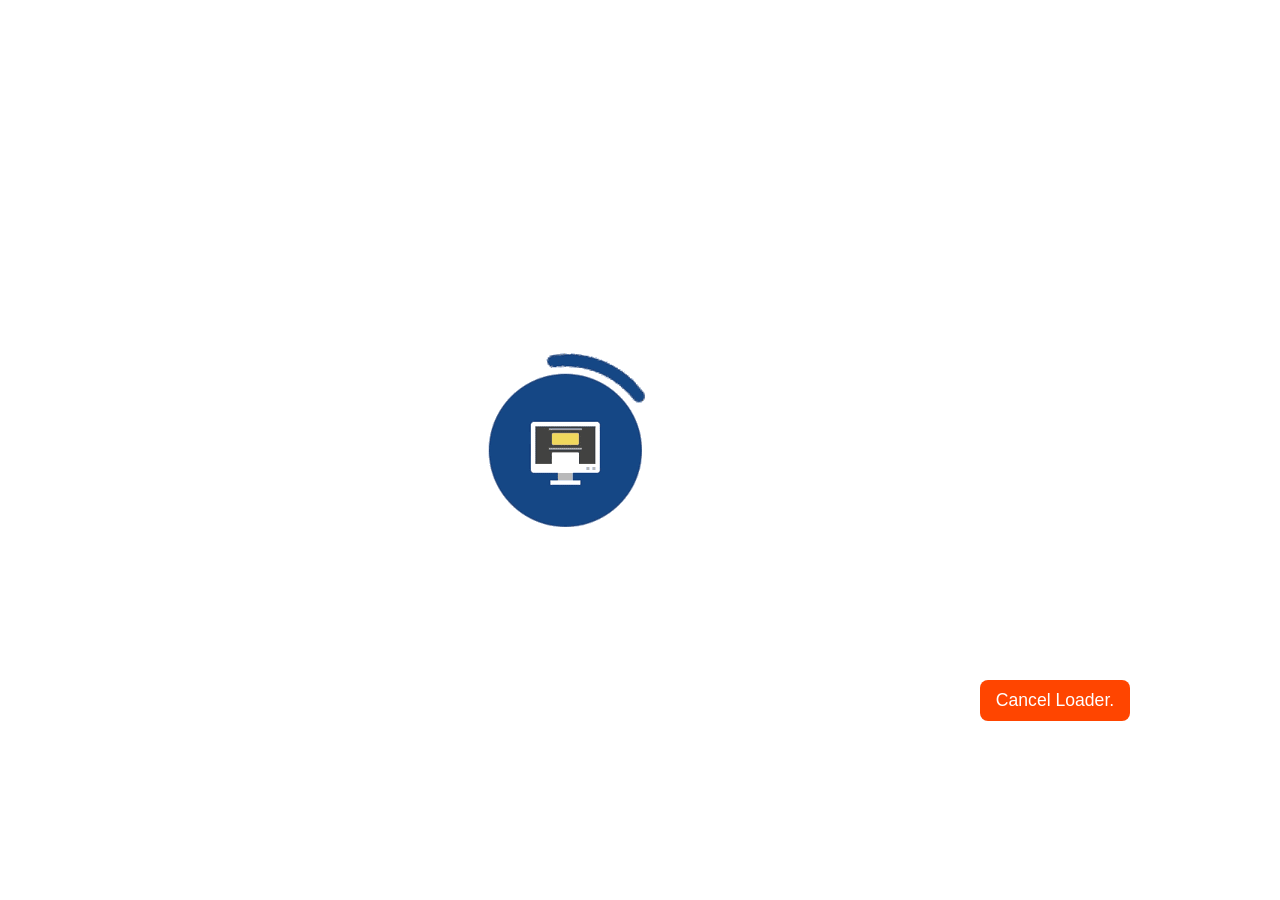
<file: index.html>
<!DOCTYPE html>
<html lang="en">
<head>
    <meta charset="UTF-8">
    <meta name="viewport" content="width=device-width, initial-scale=1.0">
    <title>XYZ School, Address</title>
    <link rel="stylesheet" href="/CSS/style.css">
    <link rel="stylesheet" href="https://cdnjs.cloudflare.com/ajax/libs/font-awesome/4.7.0/css/font-awesome.min.css">
    <link rel="shortcut icon" href="/IMAGES/logo.jpg" type="image/x-icon">
    <style>
        .loader{
            position: fixed;
            top: 0;
            left: 0;
            width: 100%;
            height: 100%;
            background-color: white;
            display: flex;
            justify-content: center;
            align-items: center;
            z-index: 9999;
        }
        img{
            display: block;
            margin: 150px auto;
        }
         button{
            background-color: orangered;
            width: 150px;
            border: none;
            border-radius: 8px;
            padding: 10px;
            font-size: 1.1rem;
            color: white;
            cursor: progress;
            margin: 500px 0px 0px -100%;
            transition: 0.5s;
        }
        button:hover{
            background-color: green;
        }
     /* mobile site */
        @media (min-width: 00px) and (max-width: 768px){
            .loader{
               margin: -50px 0px 0px 00px;
            }
             button{
               margin-left: -450px;
            }
           
        }
    

      /* desktop site */
      @media (min-width: 769px) and (max-width: 1024px){
        .loader{
            margin-left: 50px;
        }
        button{
            margin-top: 1300px;
        }
      }

    </style>
</head>
<body>
    <div class="loader">
       <img src="/IMAGES/loader.gif" alt="">
       <a href="/HTML/main.html"><button>Cancel Loader.</button></a>
    </div>
    <script src="/JS/loader.js"></script>
</body>
</html>
</file>
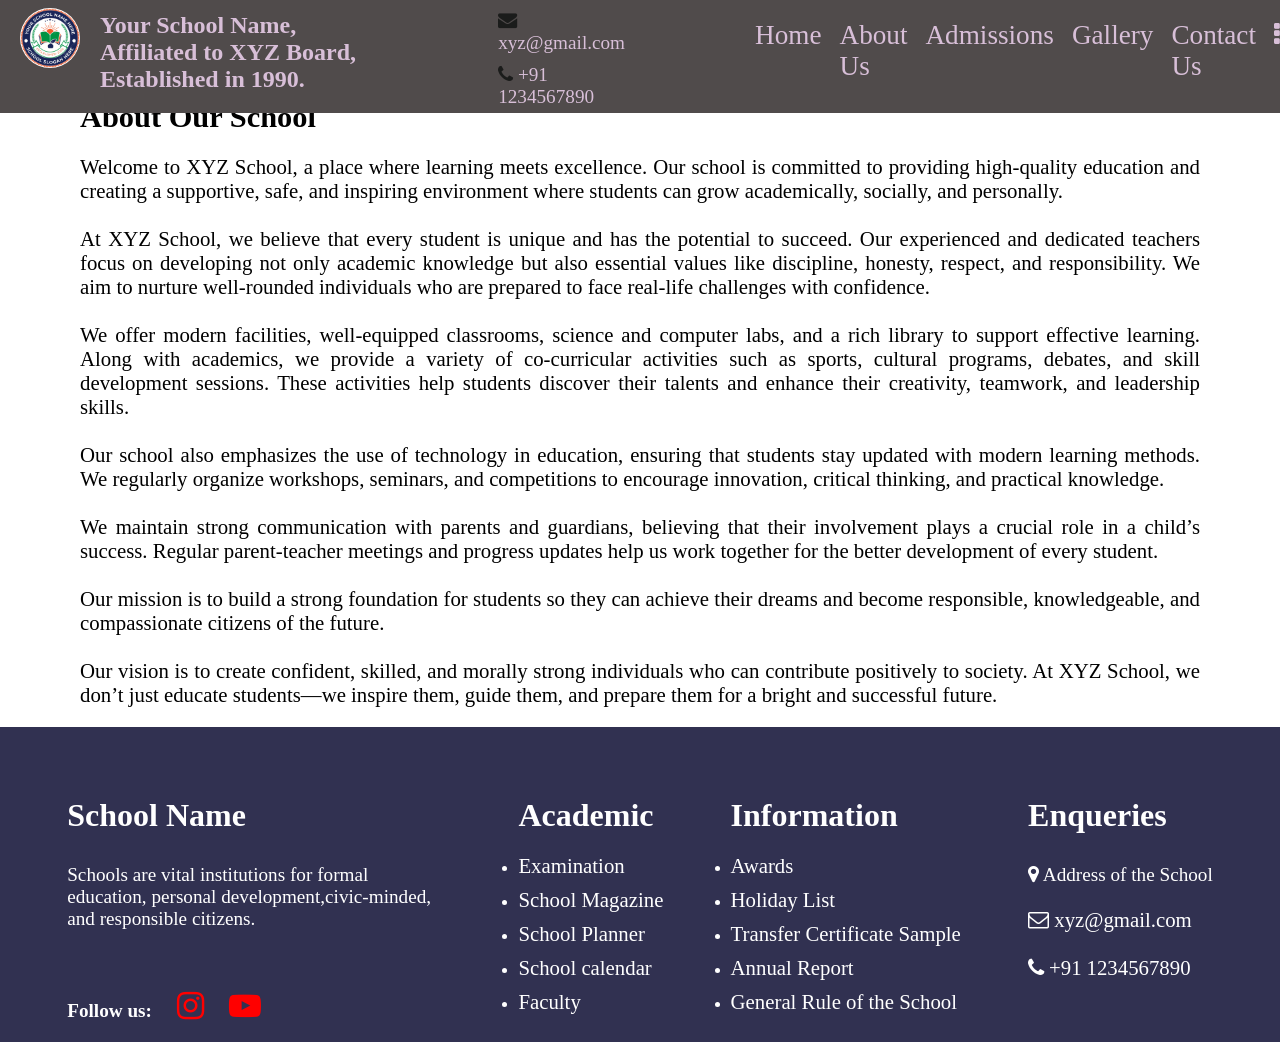
<file: HTML/about.html>
<!DOCTYPE html>
<html lang="en">
<head>
    <meta charset="UTF-8">
    <meta name="viewport" content="width=device-width, initial-scale=1.0">
    <title>XYZ School, Address</title>
    <link rel="stylesheet" href="/CSS/about.css">
    <link rel="stylesheet" href="https://cdnjs.cloudflare.com/ajax/libs/font-awesome/4.7.0/css/font-awesome.min.css">
    <link rel="shortcut icon" href="/IMAGES/logo.jpg" type="image/x-icon">
</head>
<body>
   <div class="nav">
    <img src="/IMAGES/logo.jpg" id="logo">
    <p id="schname">Your School Name, Affiliated to XYZ Board, Established in 1990. </p>
     <span id="contact">
          <a href="mailto:xyz@gmail.com"><i class="fa fa-envelope" aria-hidden="true" id="icon"></i> xyz@gmail.com</a>
          <a href="tel:123456789"><i class="fa fa-phone" aria-hidden="true" id="icon"></i> +91 1234567890</a>
     </span>
     <span id="navlinks">
         <a href="/HTML/main.html">Home</a>
         <a href="/HTML/about.html">About Us</a>
         <a href="/HTML/admissionnotice.html">Admissions</a>
         <a href="/HTML/gallery.html">Gallery</a>
         <a href="#foooter">Contact Us</a>
         <a href="#"><i class="fa fa-ellipsis-v" aria-hidden="true" id="icons" title="more"></i></a> 
     </span>
   </div>
   <div class="about">
    <h2>About Our School</h2>
    <p>
      Welcome to XYZ School, a place where learning meets excellence. Our school is committed to providing high-quality education and creating 
      a supportive, safe, and inspiring environment where students can grow academically, socially, and personally.
      <br> <br>

     At XYZ School, we believe that every student is unique and has the potential to succeed. Our experienced and dedicated teachers focus on 
     developing not only academic knowledge but also essential values like discipline, honesty, respect, and responsibility. We aim to nurture 
     well-rounded individuals who are prepared to face real-life challenges with confidence.
     <br> <br>

     We offer modern facilities, well-equipped classrooms, science and computer labs, and a rich library to support effective learning. Along with 
     academics, we provide a variety of co-curricular activities such as sports, cultural programs, debates, and skill development sessions. These activities
     help students discover their talents and enhance their creativity, teamwork, and leadership skills.
      <br> <br>

     Our school also emphasizes the use of technology in education, ensuring that students stay updated with modern learning methods. We regularly organize workshops,
     seminars, and competitions to encourage innovation, critical thinking, and practical knowledge.
     <br> <br>

     We maintain strong communication with parents and guardians, believing that their involvement plays a crucial role in a child’s success. Regular parent-teacher 
     meetings and progress updates help us work together for the better development of every student.
     <br><br>

     Our mission is to build a strong foundation for students so they can achieve their dreams and become responsible, knowledgeable, and compassionate citizens of the 
     future.
     <br> <br>

     Our vision is to create confident, skilled, and morally strong individuals who can contribute positively to society. At XYZ School, we don’t just educate students—we 
     inspire them, guide them, and prepare them for a bright and successful future.
  </p>
  </div>
   <section id="foooter">
  <footer>
    <div class="foot">
      <div id="school">
        <h2> School Name</h2>
        <p>Schools are vital institutions for formal education, personal development,civic-minded, and responsible citizens. </p>
        <h3>Follow us: <a href="#"><i class="fa fa-instagram" aria-hidden="true" id="follow"></i></a> <a href="#"><i class="fa fa-youtube-play" aria-hidden="true" id="follow"></i></a></h3>
      </div>
      <div id="academic">
        <h2> Academic</h2>
        <ul>
          <li> <a href="">Examination</a> </li>
          <li> <a href="">School Magazine </a> </li>
          <li> <a href="">School Planner </a> </li>
          <li> <a href="">School calendar </a> </li>
          <li> <a href="">Faculty</a></li>
        </ul>
      </div>
      <div id="information">
         <h2>Information</h2>
          <ul>
             <li> <a href="">Awards</a> </li>
             <li> <a href="">Holiday List </a> </li>
             <li> <a href="">Transfer Certificate  Sample </a> </li>
             <li> <a href="">Annual  Report </a> </li>
             <li> <a href="">General Rule of the School</a></li>
        </ul>
      </div>
      <div id="enquery">
        <h2>Enqueries</h2>
        <p>
          <i class="fa fa-map-marker" aria-hidden="true" id="loaction"></i> Address of the School <br><br>
          <a href="emailto:xyz@gmail.com"><i class="fa fa-envelope-o" aria-hidden="true"></i> xyz@gmail.com<br><br></a>
          <a href="telto:1234567890"><i class="fa fa-phone" aria-hidden="true"> +91 1234567890</i></a>
        </p>
      </div>
    </div>
  </footer>
  </section>
  <script> 
    setTimeout(() => {
        document.getElementsByClassName("foot")[0].style.display = "flex";
    });
  </script>
</body>
</html>
</file>
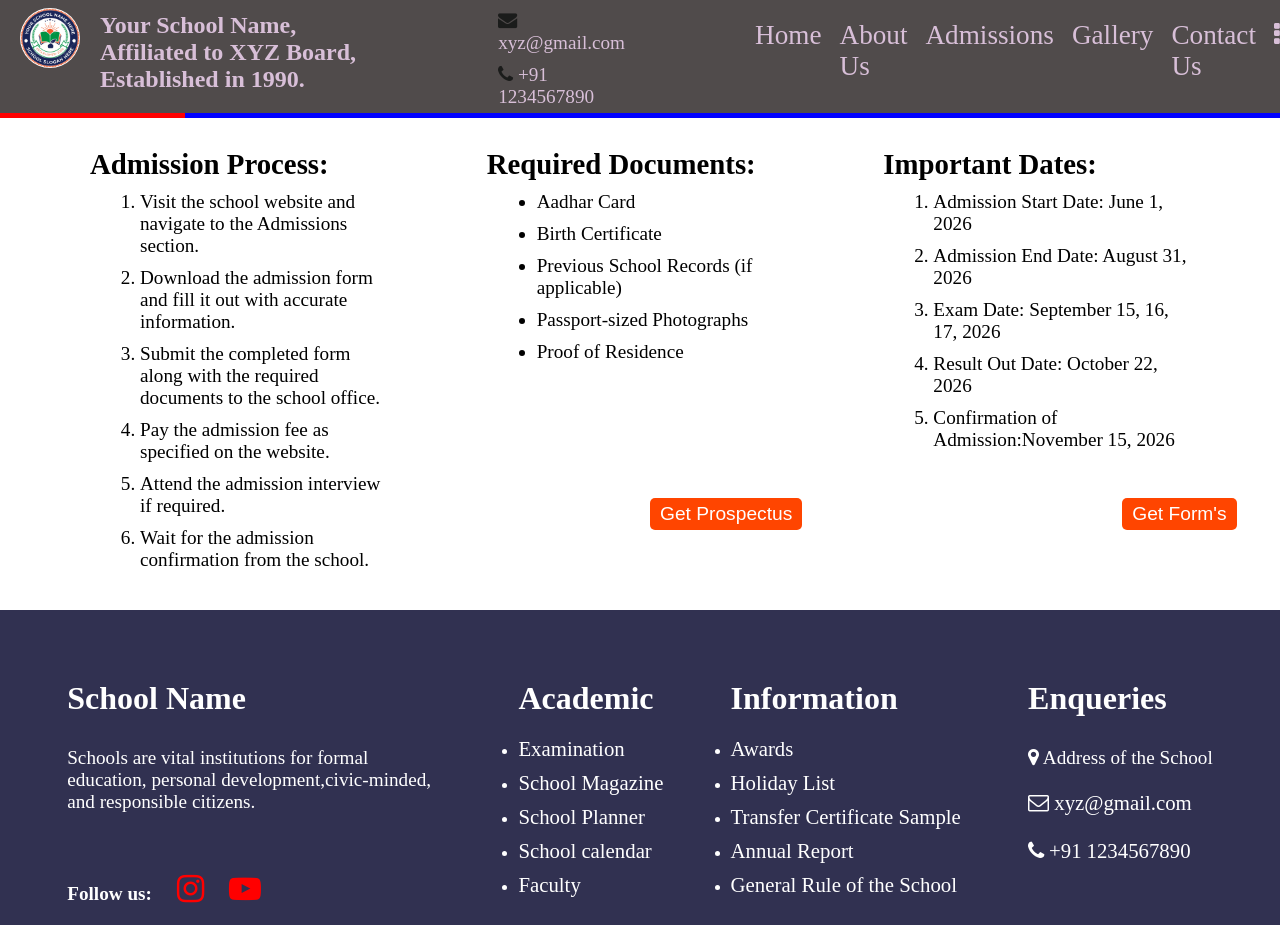
<file: HTML/admissionnotice.html>
<!DOCTYPE html>
<html lang="en">
<head>
    <meta charset="UTF-8">
    <meta name="viewport" content="width=device-width, initial-scale=1.0">
    <title>Form</title>
    <link rel="stylesheet" href="/CSS/addnotice.css">
    <link rel="stylesheet" href="https://cdnjs.cloudflare.com/ajax/libs/font-awesome/4.7.0/css/font-awesome.min.css">
    <link rel="shortcut icon" href="/IMAGES/logo.jpg" type="image/x-icon">
</head>
<body>
   <div class="nav">
    <img src="/IMAGES/logo.jpg" id="logo">
    <p id="schname">Your School Name, Affiliated to XYZ Board, Established in 1990. </p>
      <span id="contact">
          <a href="mailto:xyz@gmail.com"><i class="fa fa-envelope" aria-hidden="true" id="icon"></i> xyz@gmail.com</a>
          <a href="tel:123456789"><i class="fa fa-phone" aria-hidden="true" id="icon"></i> +91 1234567890</a>
      </span>
      <span id="navlinks">
         <a href="/HTML/main.html">Home</a>
         <a href="/HTML/about.html">About Us</a>
         <a href="/HTML/admission.html">Admissions</a>
         <a href="/HTML/gallery.html">Gallery</a>
         <a href="/HTML/main.html">Contact Us</a>
         <a href="#"><i class="fa fa-ellipsis-v" aria-hidden="true" id="icons" title="more"></i></a> 
      </span>
   </div>
   <div id="notice">
        <h2>Admission Notice:</h2>
        <marquee behavior="" direction="" id="marq">Admission for the academic year 2026-2027 is now open. Please find the details and procedures for admission below.</marquee>
    </div>
    <div class="addmission">
        <div id="process">
            <h3>Admission Process:</h3>
            <ol>
                <li>Visit the school website and navigate to the Admissions section.</li>
                <li>Download the admission form and fill it out with accurate information.</li>
                <li>Submit the completed form along with the required documents to the school office.</li>
                <li>Pay the admission fee as specified on the website.</li>
                <li>Attend the admission interview if required.</li>
                <li>Wait for the admission confirmation from the school.</li>
            </ol>
        </div>
        <div id="documents">
            <h3>Required Documents:</h3>
            <ul>
                <li>Aadhar Card</li>
                <li>Birth Certificate</li>
                <li>Previous School Records (if applicable)</li>
                <li>Passport-sized Photographs</li>
                <li>Proof of Residence</li>
            </ul>
        </div>
        <div id="dates">
            <h3>Important Dates:</h3>
            <ol>
                <li>Admission Start Date: June 1, 2026</li>
                <li>Admission End Date: August 31, 2026</li>
                <li>Exam Date: September 15, 16, 17, 2026</li>
                <li>Result Out Date: October 22, 2026  </li>
                <li>Confirmation of Admission:November 15, 2026</li>
            </ol>
        </div>
    </div>
     <div class="butt">
      <div id="form">
        <a href="/IMAGES/School_Prospectus_2025-26_v2.pdf" target="_blank"> <button>Get Prospectus</button></a>
      </div>
      <div id="form">
        <a href="/HTML/form.html" target="_blank"> <button>Get Form's</button></a>
      </div>
    </div>
  <footer>
    <div class="foot">
      <div id="school">
        <h2> School Name</h2>
        <p>Schools are vital institutions for formal education, personal development,civic-minded, and responsible citizens. </p>
        <h3>Follow us: <a href="#"><i class="fa fa-instagram" aria-hidden="true" id="follow"></i></a> <a href="#"><i class="fa fa-youtube-play" aria-hidden="true" id="follow"></i></a></h3>
      </div>
      <div id="academic">
        <h2> Academic</h2>
        <ul>
          <li> <a href="">Examination</a> </li>
          <li> <a href="">School Magazine </a> </li>
          <li> <a href="">School Planner </a> </li>
          <li> <a href="">School calendar </a> </li>
          <li> <a href="">Faculty</a></li>
        </ul>
      </div>
      <div id="information">
         <h2>Information</h2>
          <ul>
             <li> <a href="">Awards</a> </li>
             <li> <a href="">Holiday List </a> </li>
             <li> <a href="">Transfer Certificate  Sample </a> </li>
             <li> <a href="">Annual  Report </a> </li>
             <li> <a href="">General Rule of the School</a></li>
        </ul>
      </div>
      <div id="enquery">
        <h2>Enqueries</h2>
        <p>
          <i class="fa fa-map-marker" aria-hidden="true" id="loaction"></i> Address of the School <br><br>
          <a href="emailto:xyz@gmail.com"><i class="fa fa-envelope-o" aria-hidden="true"></i> xyz@gmail.com<br><br></a>
          <a href="telto:1234567890"><i class="fa fa-phone" aria-hidden="true"> +91 1234567890</i></a>
        </p>
      </div>
    </div>
  </footer>
  <script> 
    setTimeout(() => {
        document.getElementsByClassName("foot")[0].style.display = "flex";
    });
  </script>
</body>
</html>
</file>
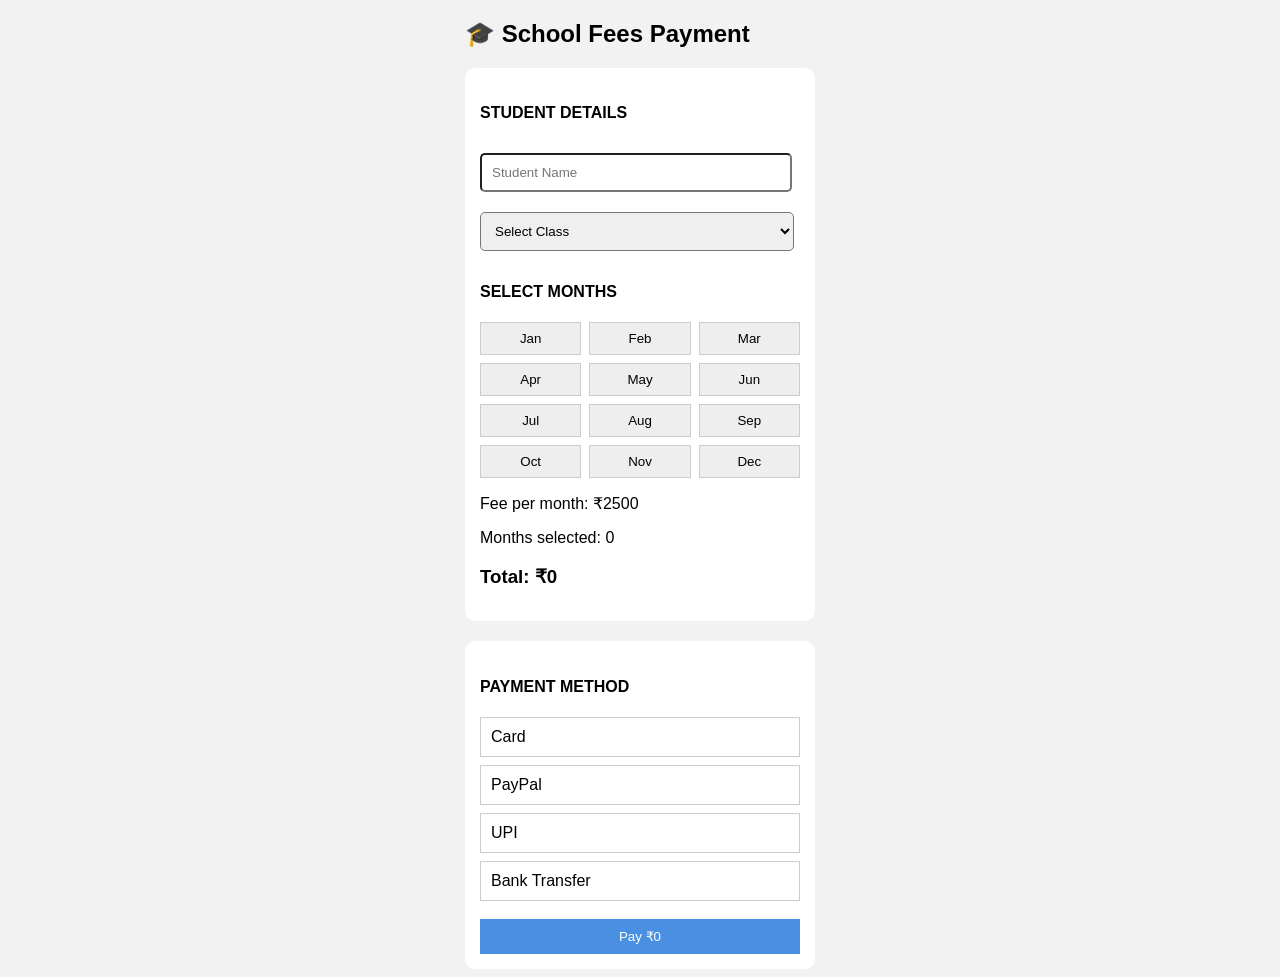
<file: HTML/fee.html>
<!DOCTYPE html>
<html lang="en">
<head>
    <meta charset="UTF-8">
    <meta name="viewport" content="width=device-width, initial-scale=1.0">
    <title>XYZ School, Fees Payment</title>
    <link rel="stylesheet" href="/CSS/fee.css">
    <link rel="stylesheet" href="https://cdnjs.cloudflare.com/ajax/libs/font-awesome/4.7.0/css/font-awesome.min.css">
    <link rel="shortcut icon" href="/IMAGES/logo.jpg" type="image/x-icon">
</head>
<body>

<div class="container">
    <h2>🎓 School Fees Payment</h2>

    <!-- Student Details -->
    <div class="card">
        <h4>STUDENT DETAILS</h4>

        <input type="text" id="name" placeholder="Student Name">

        <select id="class">
            <option value="">Select Class</option>
            <option value="PRE NURSERY">Pre Nursery</option>
            <option value="NURSERY">Nursery</option>
            <option value="KG I">KG I</option>
            <option value="KG II">KG II</option>
            <option value="I">I</option>
            <option value="II">II</option>
            <option value="III">III</option>
            <option value="IV">IV</option>
            <option value="V">V</option>
            <option value="VI">VI</option>
            <option value="VII">VII</option>
            <option value="VIII">VIII</option>
            <option value="IX">IX</option>
            <option value="X">X</option>
            <option value="XI">XI</option>
            <option value="XII">XII</option>
        </select>

        <h4>SELECT MONTHS</h4>
        <div class="months">
            <button onclick="selectMonth(this)">Jan</button>
            <button onclick="selectMonth(this)">Feb</button>
            <button onclick="selectMonth(this)">Mar</button>
            <button onclick="selectMonth(this)">Apr</button>
            <button onclick="selectMonth(this)">May</button>
            <button onclick="selectMonth(this)">Jun</button>
            <button onclick="selectMonth(this)">Jul</button>
            <button onclick="selectMonth(this)">Aug</button>
            <button onclick="selectMonth(this)">Sep</button>
            <button onclick="selectMonth(this)">Oct</button>
            <button onclick="selectMonth(this)">Nov</button>
            <button onclick="selectMonth(this)">Dec</button>
        </div>

        <div class="summary">
            <p>Fee per month: ₹2500</p>
            <p>Months selected: <span id="count">0</span></p>
            <h3>Total: ₹<span id="total">0</span></h3>
        </div>
    </div>

    <!-- Payment Method -->
    <div class="card">
        <h4>PAYMENT METHOD</h4>

        <div class="pay" onclick="selectPay(this)">Card</div>
        <div class="pay" onclick="selectPay(this)">PayPal</div>
        <div class="pay" onclick="selectPay(this)">UPI</div>
        <div class="pay" onclick="selectPay(this)">Bank Transfer</div>

        <button class="paybtn" onclick="payNow()">Pay ₹0</button>
    </div>
</div>

<script src="/JS/fee.js"></script>
</body>
</html>
</file>
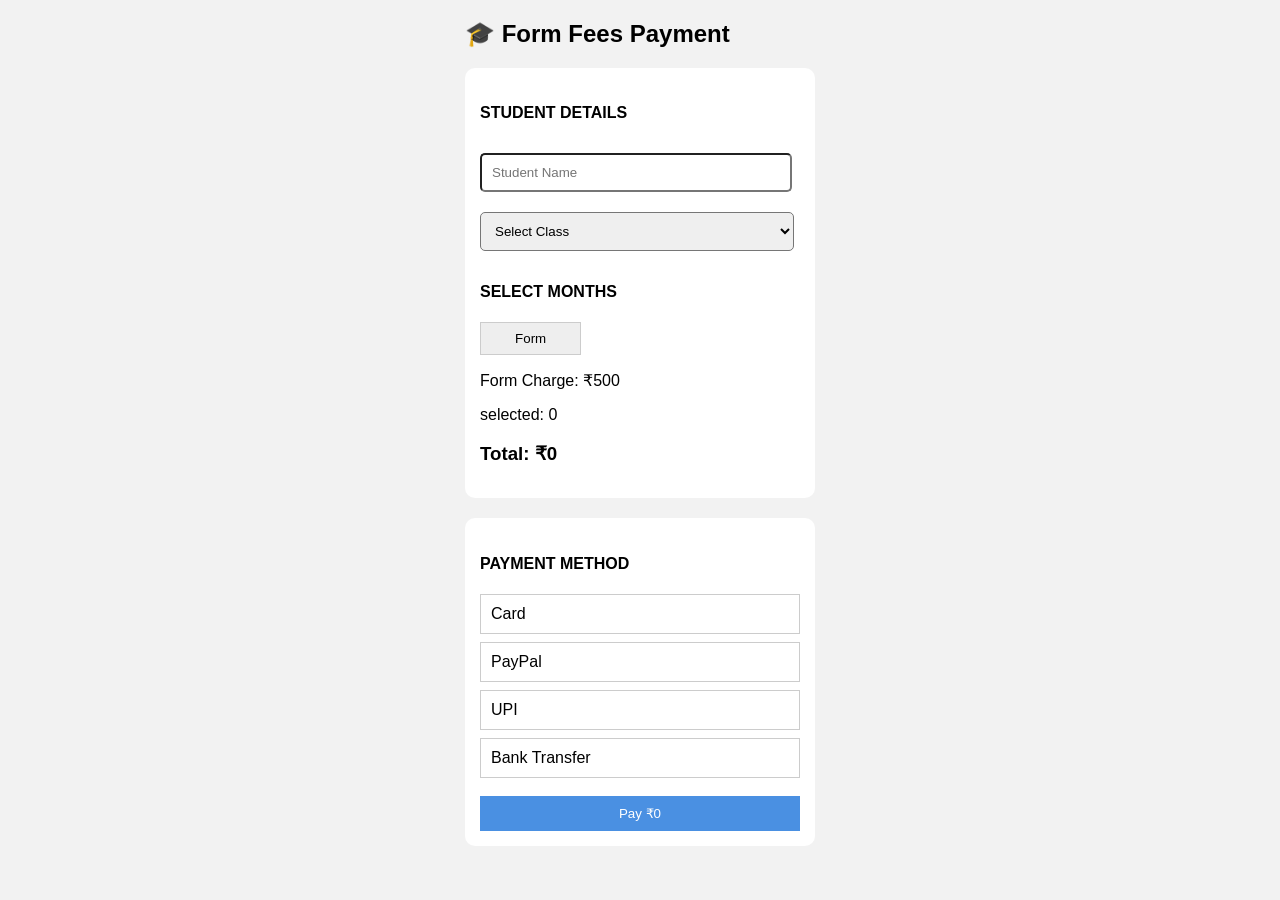
<file: HTML/fee1.html>
<!DOCTYPE html>
<html lang="en">
<head>
    <meta charset="UTF-8">
    <meta name="viewport" content="width=device-width, initial-scale=1.0">
    <title>XYZ School, Fees Payment</title>
    <link rel="stylesheet" href="/CSS/fee.css">
    <link rel="stylesheet" href="https://cdnjs.cloudflare.com/ajax/libs/font-awesome/4.7.0/css/font-awesome.min.css">
    <link rel="shortcut icon" href="/IMAGES/logo.jpg" type="image/x-icon">
</head>
<body>

<div class="container">
    <h2>🎓 Form Fees Payment</h2>

    <!-- Student Details -->
    <div class="card">
        <h4>STUDENT DETAILS</h4>

        <input type="text" id="name" placeholder="Student Name">

        <select id="class">
            <option value="">Select Class</option>
            <option value="PRE NURSERY">Pre Nursery</option>
            <option value="NURSERY">Nursery</option>
            <option value="KG I">KG I</option>
            <option value="KG II">KG II</option>
            <option value="I">I</option>
            <option value="II">II</option>
            <option value="III">III</option>
            <option value="IV">IV</option>
            <option value="V">V</option>
            <option value="VI">VI</option>
            <option value="VII">VII</option>
            <option value="VIII">VIII</option>
            <option value="IX">IX</option>
            <option value="X">X</option>
            <option value="XI">XI</option>
            <option value="XII">XII</option>
        </select>

        <h4>SELECT MONTHS</h4>
        <div class="months">
            <button onclick="selectMonth(this)">Form</button>
        </div>

        <div class="summary">
            <p>Form Charge: ₹500</p>
            <p> selected: <span id="count">0</span></p>
            <h3>Total: ₹<span id="total">0</span></h3>
        </div>
    </div>

    <!-- Payment Method -->
    <div class="card">
        <h4>PAYMENT METHOD</h4>

        <div class="pay" onclick="selectPay(this)">Card</div>
        <div class="pay" onclick="selectPay(this)">PayPal</div>
        <div class="pay" onclick="selectPay(this)">UPI</div>
        <div class="pay" onclick="selectPay(this)">Bank Transfer</div>

        <button class="paybtn" onclick="payNow()">Pay ₹0</button>
    </div>
</div>

<script src="/JS/fees1.js"></script>
</body>
</html>
</file>
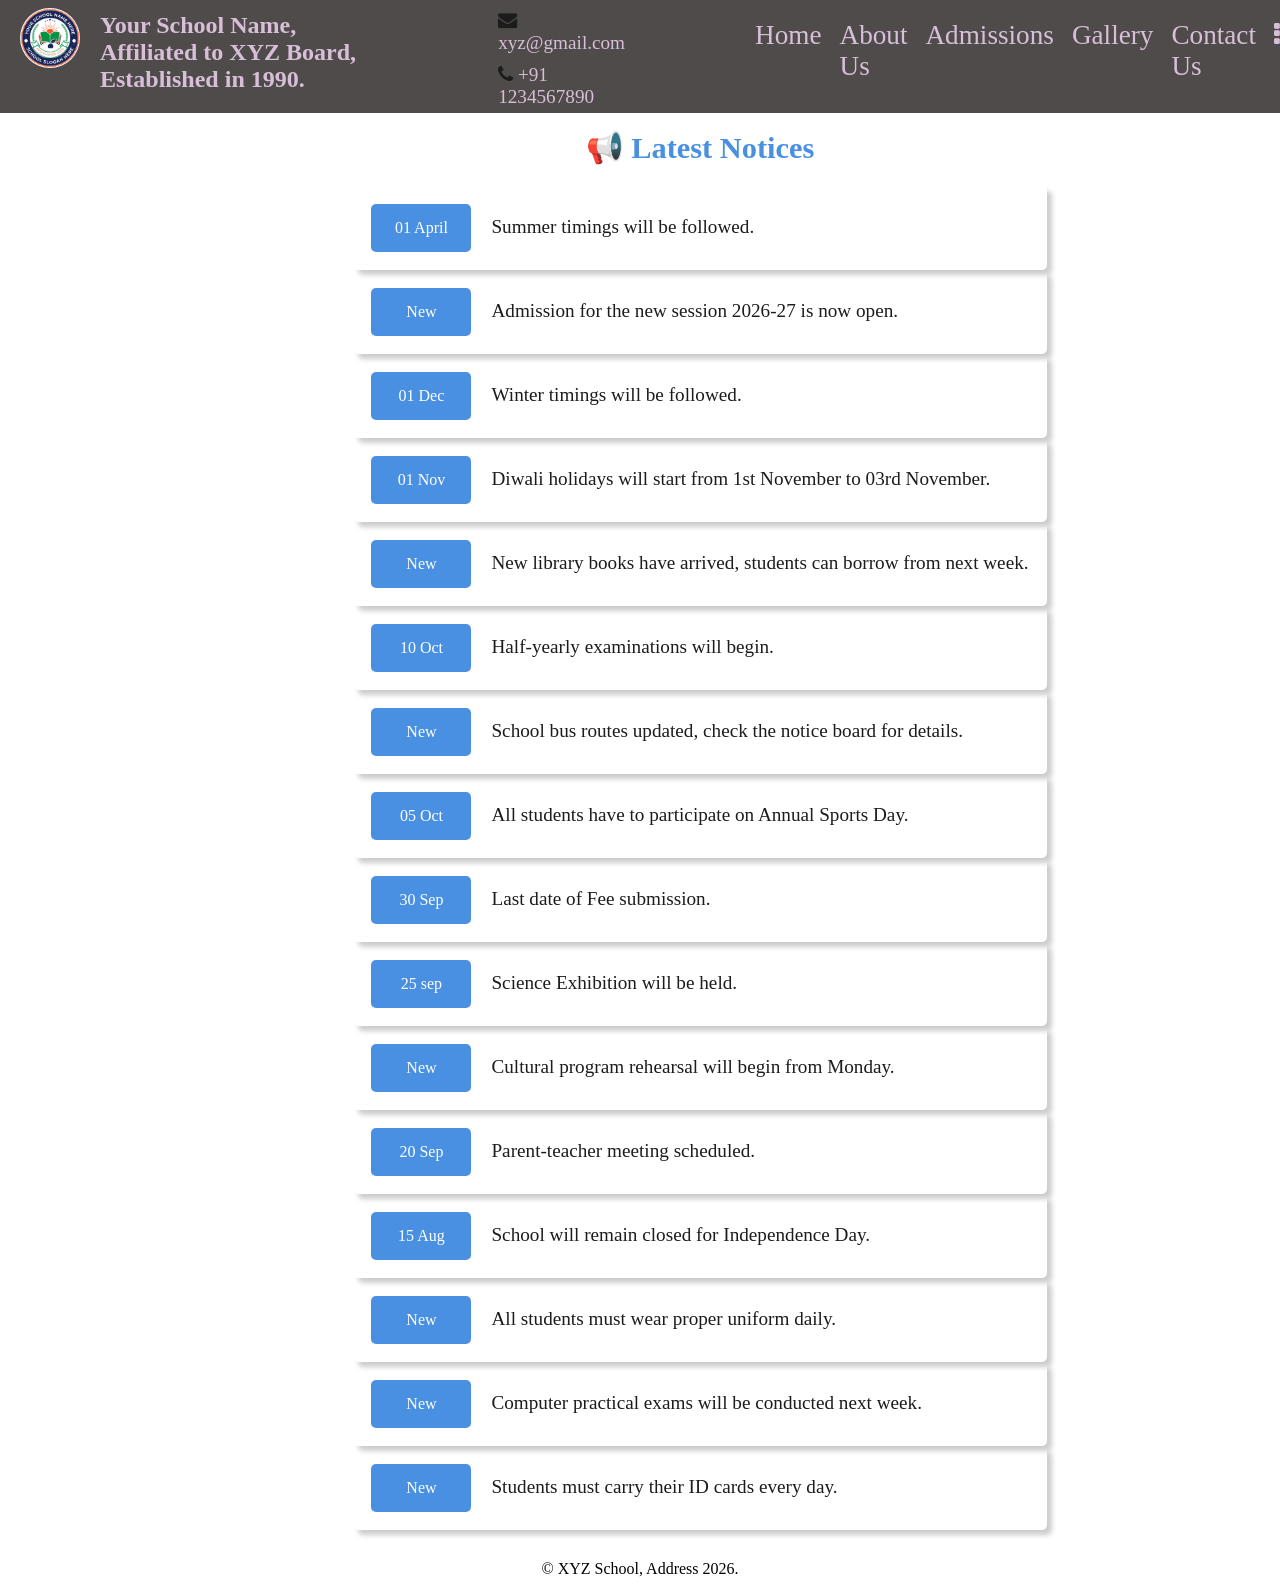
<file: HTML/view.html>
<!DOCTYPE html>
<html lang="en">
<head>
    <meta charset="UTF-8">
    <meta name="viewport" content="width=device-width, initial-scale=1.0">
    <title>XYZ School, Address</title>
    <link rel="stylesheet" href="/CSS/view.css">
    <link rel="stylesheet" href="https://cdnjs.cloudflare.com/ajax/libs/font-awesome/4.7.0/css/font-awesome.min.css">
    <link rel="shortcut icon" href="/IMAGES/logo.jpg" type="image/x-icon">
</head>
<body>
   <div class="nav">
    <img src="/IMAGES/logo.jpg" id="logo">
    <p id="schname">Your School Name, Affiliated to XYZ Board, Established in 1990. </p>
     <span id="contact">
          <a href="mailto:xyz@gmail.com"><i class="fa fa-envelope" aria-hidden="true" id="icon"></i> xyz@gmail.com</a>
          <a href="tel:123456789"><i class="fa fa-phone" aria-hidden="true" id="icon"></i> +91 1234567890</a>
     </span>
     <span id="navlinks">
         <a href="/HTML/main.html">Home</a>
         <a href="/HTML/about.html">About Us</a>
         <a href="/HTML/admissionnotice.html">Admissions</a>
         <a href="/HTML/gallery.html">Gallery</a>
         <a href="#foooter">Contact Us</a>
         <a href="#"><i class="fa fa-ellipsis-v" aria-hidden="true" id="icons" title="more"></i></a> 
     </span>
   </div>
   <div class="view">
    <h2>📢 Latest Notices</h2>
    <div id="notice">
        <div id="list">
            <span>01 April</span>
            <p>Summer timings will be followed.</p>
        </div>
        <div id="list">
            <span>New</span>
            <p>Admission for the new session 2026-27 is now open.</p>
        </div>
        <div id="list">
            <span>01 Dec</span>
            <p>Winter timings will be followed.</p>
        </div>
        <div id="list">
            <span>01 Nov</span>
            <p>Diwali holidays will start from 1st November to 03rd November.</p>
        </div>
        <div id="list">
            <span>New</span>
            <p>New library books have arrived, students can borrow from next week.</p>
        </div>
        <div id="list">
            <span>10 Oct</span>
            <p>Half-yearly examinations will begin.</p>
        </div>
         <div id="list">
            <span>New</span>
            <p>School bus routes updated, check the notice board for details.</p>
        </div>
        <div id="list">
            <span>05 Oct</span>
            <p>All students have to participate on Annual Sports Day.</p>
        </div>
        
        <div id="list">
            <span>30 Sep</span>
            <p> Last date of  Fee submission.</p>
        </div>
         <div id="list">
            <span>25 sep</span>
            <p>Science Exhibition will be held.</p>
        </div>
         <div id="list">
            <span>New</span>
            <p>Cultural program rehearsal will begin from Monday.</p>
        </div>
        <div id="list">
            <span>20 Sep</span>
            <p>Parent-teacher meeting scheduled.</p>
        </div>
        <div id="list">
            <span>15 Aug</span>
            <p>School will remain closed  for Independence Day.</p>
        </div>
       
        <div id="list">
            <span>New</span>
            <p>All students must wear proper uniform daily.</p>
        </div>
        <div id="list">
            <span>New</span>
            <p>Computer practical exams will be conducted next week.</p>
        </div>
       
         <div id="list">
            <span>New</span>
            <p>Students must carry their ID cards every day.</p>
        </div>
    </div>
    </div>
    <footer>
        <p>&copy XYZ School, Address 2026.</p>
    </footer>
</body>
</html>
</file>
<file: CSS/style.css>
*{
    margin: 0;
    padding: 0;
}
.nav{
    background-color: rgb(80, 75, 75);
    height: auto;
    width: 100%;
    display: flex;
    position: fixed;
    top: 0;
    z-index: 1000;
}
#logo{
    width: 4%;
    height:4%;
    border-radius: 50%;
    margin-left: 2%;
    margin-top: 1%;
}
#schname{
    font-size: 1.5rem;
    font-weight: bolder;
    margin: 1.2% 0% 0% 2%;
    width: 25%;
    color: thistle;
}
#contact{
    margin: 5px 0px 0px 100px;
    display:grid;
    font-size: 1.2rem;
    width: 15%;
}
#contact a{
    color:thistle;
    text-decoration: none;
    margin: 5px 0px;
}
#icon{
    color: rgb(27, 28, 27);
}
#navlinks{
    display: flex;
    margin: 20px 0px 0px 0px;
    gap: 18px;
    font-size: 1.7rem;
}
#navlinks a{
    color: thistle;
    text-decoration: none;
}
#navlinks a:hover, #icons:hover{
    color:rgb(8, 186, 88);
    text-decoration: underline;
}
.bigimage img{
    margin-left: 2px;
    width: 99%;
    height: 500px;
    border: 5px dashed black;
}
.new{
    display: flex;
    top: 2px;
    left: 1px;
    position: relative;
    z-index: -1;
}
#flash{
    text-align: right;
    font-size: 1.8rem;
    font-weight: bolder;
    width: 200px;
    background-color: red;
}
#marquee{
    background-color:blue;
    font-weight: bolder;
    font-size: 1.8rem; 
    color: white;
}
#gif{
    width: 30px;
}
.box{
    height: 58vh;
    width: 100%;
    display: none;
}
.box1{
    display: grid;
    grid-template-columns: repeat(5, 1fr); 
    gap: 20px;
    margin: 9px 0px 0px 220px;
    
}
#boxs1{
    width: 220px;
    height: 130px;
    background-color: rgb(63, 13, 13);
    font-size: 1.5rem;
    font-weight: bolder;
    display: flex;
    text-align: center;
    align-items: center;
    border-radius: 30px;
    margin-top: 40px;
}
#boxs2{
    width: 220px;
    height: 130px;
    background-color: rgb(201, 14, 14);
    font-size: 1.5rem;
    font-weight: bolder;
    display: flex;
    text-align: center;
    align-items: center;
    border-radius: 30px;
    margin-top: 40px;
}
#boxs3{
    width: 220px;
    height: 130px;
    background-color: rgb(179, 9, 88);
    font-size: 1.5rem;
    font-weight: bolder;
    display: flex;
    text-align: center;
    align-items: center;
    border-radius: 30px;
    margin-top: 40px;
}
#boxs4{
    width: 220px;
    height: 130px;
    background-color: orange;
    font-size: 1.5rem;
    font-weight: bolder;
    display: flex;
    text-align: center;
    align-items: center;
    border-radius: 30px;
    margin-top: 40px;
}
#boxs1:hover, #boxs2:hover, #boxs3:hover, #boxs4:hover{
    height: 139px;
    border: 1px solid rgb(60, 58, 58);
}
.box2{
    display: grid;
    grid-template-columns: repeat(5, 1fr);
    gap: 30px;
    margin: 40px 0px 0px 220px;
}
#boxs5{
    width: 220px;
    height: 130px;
    background-color:rgb(5, 72, 72);
    font-size: 1.5rem;
    font-weight: bolder;
    display: flex;
    text-align: center;
    align-items: center;
    border-radius: 30px;
}
#boxs6{
    width: 220px;
    height: 130px;
    background-color:blueviolet;
    font-size: 1.5rem;
    font-weight: bolder;
    display: flex;
    text-align: center;
    align-items: center;
    border-radius: 30px;
}
#boxs7{
    width: 220px;
    height: 130px;
    background-color: rgb(12, 89, 203);
    font-size: 1.5rem;
    font-weight: bolder;
    display: flex;
    text-align: center;
    align-items: center;
    border-radius: 30px;
}
#boxs8{
    width: 220px;
    height: 130px;
    background-color: green;
    font-size: 1.5rem;
    font-weight: bolder;
    display: flex;
    text-align: center;
    align-items: center;
    border-radius: 30px;
}
#boxs5:hover, #boxs6:hover, #boxs7:hover, #boxs8:hover{
    height: 139px;
    border: 1px solid rgb(60, 58, 58); 
}
.box1 a, .box2 a{
    text-decoration: none;
    color: white;
}
.aboutnotice{
    background-color: rgb(247, 244, 244);
    display: none;
}
#about{
    width: 55%;
    font-weight: bold;
    font-size: 1.5rem;
    margin-left: 90px;
}
#about h1{
    color: rgb(2, 36, 87);  
}
#about p{
    margin-top: 20px;
}
#read{
    background-color: orangered;
    border-radius: 20px;
    width: 20%;
    padding: 7px;
    margin-top: 100px;
    border:none;
    transition: 0.5s;
}
#read a{
    text-decoration: none;
    color: white;
    font-size: 1rem;
}
#notice{ 
    width: 25%;
    height: auto;
    margin-left: 100px;
    background-color:blue ;
    border-radius: 20px;
}
#notice h1{
    color: rgb(227, 229, 232);
    font-size: 2.9rem;
    height:auto ;
    margin: 19px 0px 0px 30px;
}
#notice #list{
    width: 80%;
    height: 120px;
    margin-left: 50px;
    font-size: 1.2rem;
    color: white;
    overflow: hidden;;
}
#notice #list ul{
    margin-top: 15px;
    list-style: none;
    animation: up 7s infinite linear;
}
@keyframes up {
    from{
        transform: translateY(100%)
    }
    to{
        transform: translateY(-100%);
    }
}
#more{
    background-color: orangered;
    border-radius: 20px;
    width: 40%;
    padding: 7px;
    margin:28% 0 0 10%;
    border: none;
    transition: 0.5s;
}
#more a{
    text-decoration: none;
    color: white;
    font-size: 1rem;
    
}
#read:hover, #more:hover{
    background-color:green;
    cursor: pointer;
}
.people{
     display: none;
     justify-content: center;
     gap: 90px;
     margin-top: 100px;
}
#chairman, #director, #principal{
    border: 2px solid rgb(252, 248, 248);
    box-shadow: 0 0 10px rgba(0, 0, 0, 0.5);
    width: 23.2%;
    border-radius: 15px;
}
#chairman img, #director img, #principal img{
    width: 99%;
    height: 220px;
}
#chairman h2, #director h2, #principal h2{
    text-align: center;
    margin-top: 10px;
}
#chairman p, #director p, #principal p{
    margin: 20px;
    font-size: 1.2rem;
    text-align: justify;
    color: rgb(51, 50, 49);
}
#chairman a, #director a, #principal a{
    text-decoration: none;
    font-size: 1.2rem;
    color:orangered;
    font-weight: bolder;
    margin: 20px 0px 0px 130px;
}
#chairman:hover, #director:hover, #principal:hover{
    transform: scale(1.1);
}
#chairman a:hover, #director a:hover, #principal a:hover{
    color: blue;
}
.infrastructure{
    margin-top: 50px;
    background-color: blue;
    height: 75vh;
    display: none;
}
 #ourschool h2{
      font-size:2.8rem;
      color: white;
      margin-left: 100px; 
 }
 #ourschool p{
     font-size:1.3rem;
      color: white;
      margin-left: 100px;
      margin-top: 20px; 
      width: 50%;
 }
 .facility{
    display: flex;
    justify-content: space-evenly;
 }
 #labs, #library, #sports, #music{
    background-color: white;
    width: 300px;
    height: auto;
    margin-top: 50px;
    border-radius: 5px;
 }
 #labs img, #library img, #sports img, #music img{
     width: 180px;
     height: 180px;
     margin: 20px 0px 0px 50px;
     border-radius: 50%;
 }
 #labs h2, #library h2, #sports h2, #music h2{
     font-weight: bold;
     color: blue;
     margin: 20px 0px 0px 35px;
 }
 #labs p, #library p, #sports p, #music p{
     font-size: 1.3rem;
     margin: 20px 0px 40px 20px;
     width: 260px;
 }
 #labs a, #library a, #sports a, #music a{
    text-decoration: none;
    color: blue;
    font-size: 1rem;
    font-weight: bold;
    margin-left: 30px;
 }
 #labs:hover,#library:hover, #sports:hover, #music:hover{
    background-color:rgb(187, 184, 184);
    color: rgb(32, 30, 30);
 }
 #labs a:hover,#library a:hover, #sports a:hover, #music a:hover{
    color: white;
 }
 
 .foot{
    display:none;
    margin-top: 320px;
    background-color:  rgb(49, 49, 81); 
    justify-content: space-evenly;
 }
 #school{
    width: 30%;
 }
 #school h2, #academic h2, #information h2, #enquery h2 {
    font-size: 2rem;
    color: white;
    margin-top: 70px;
 }
 #school p, #enquery p{
    color: white;
    margin-top:30px;
    font-size: 1.2rem;
 }
 #school h3{
    color: white;
    margin-top: 60px;
    font-size: 1.2rem;
 }
 #follow{
    font-size: 2rem;
    color:red;
    margin-left: 20px;
    margin-bottom: 20px;
 }
 #academic ul, #information ul{
    margin-top: 20px;
    color: white;
 }
 #academic li, #information li{
    margin-top: 10px;
 }
 #academic a, #information a, #enquery a{
    color: white;
    font-size: 1.3rem;
    text-decoration: none;
 }
 #academic a:hover, #information a:hover, #enquery a:hover{
    color: orangered;
 }























 /* Mobile site */
@media (min-width: 00px) and (max-width: 768px){
    .nav{
        flex-wrap: wrap;
    }
    #logo{
        width: 8%;
        height: 8%;
        margin: 10px 0px 0px 50px;
    }
     #schname{
        width: 400px;
        text-align: center;
    }
    .nav #contact{
        display: flex;
        gap:50px;
        font-size: .9rem;
        margin-left: 100px;
        width: 100%;
    }
    .nav #navlinks{
        margin: 10px 0px 10px 50px;
        font-size: 1.2rem;
    }
    .bigimage{
        width: 160%;
        padding-top: 50px;
    }
    .new{
        width: 160%;
    }
    .new #flash{
        font-size: 1rem;
        width: auto;
        padding: 2px 20px 0px 0px;
    }
    #marquee{
        font-size: 1rem;
        color:white
    }
    .box1, .box2{
        grid-template-columns: repeat(2, 1fr);
        margin-left: 100px;
    }
    .aboutnotice{
        flex-direction: column;
        margin: 380px 0px 0px 0px;
        background-color: rgb(205, 203, 201);
        width: 160%;
    }
    .aboutnotice #about {
        margin-left: 145px;
    }
    .aboutnotice #about h1{
        padding-top: 20px;
        font-size: 1.8rem;
    }
    .aboutnotice #about p{
        font-size: 1.1rem;
        text-align: justify;
        font-weight: normal;
    }
    .aboutnotice #about #read{
        width: 150px;
        border: none;
        margin: 20px 0px 0px 90px;
    }
    .aboutnotice #about #read a{
        font-size: .9rem;
    }
    .aboutnotice #notice{
        width: 400px;
        margin: 20px 0px 20px 100px;
    }
    .aboutnotice #notice #more{
        border: none;
        margin-left: 150px;
    }
     .aboutnotice #notice #more a{
        font-size: .9rem;
     }
    .people{
        flex-direction: column;
        margin-left: 120px;
    }
    #chairman, #director, #principal{
        width: 400px;
        margin-bottom: 20px;
    }
    .infrastructure{
        margin:80px 0px 0px 120px;
        width: 350px;
        border-radius: 8px;
        background-color: white;
    }
    .infrastructure #ourschool h2{
        font-size: 1.3rem;
        margin-left: 70px;
        color: black;
    }
    .infrastructure #ourschool p{
        text-align: justify;
        font-size: 1.2rem;
        color: black;
        width: 400px;
        margin-left: 0px;
    }
    .infrastructure .facility{
        flex-direction: column;
        margin-left: 30px;
    }
    .infrastructure .facility #labs, .infrastructure .facility #library, .infrastructure .facility #sports, .infrastructure .facility #music{
        border: 1px solid rgb(109, 107, 105);
        border-radius: 8px;
    }
    .infrastructure #labs p, .infrastructure #library p, .infrastructure #sports p, .infrastructure #music p{
        text-align: justify;
    }
    
    .foot{
        width:600px;
        flex-direction: column;
        margin-top: 2200px;
    }
    #school{
        margin: 20px 50px 0px 150px;
        width: 400px;
        font-size: .8rem;
    }
    #school h3{
        margin-top: 0px;
    }
    #academic{
        margin: 20px 50px 0px 200px;
        width: 400px;
        text-align: justify;
    }
    #information{
         margin: 20px 50px 0px 200px;
        width: 400px;
        text-align: justify;
    }
    #enquery{
         margin: 20px 50px 50px 200px;
        width: 400px;
        text-align: justify;
}
}



















/* desktop site */

@media (min-width: 769px) and (max-width: 1024px){
    .nav{
        display: flex;
    }
    #logo{
        width: 4%;
        height: 4%;
        margin: 10px 0px 0px 50px;
    }
     #schname{
        width: 450px;
        text-align: center;
    }
    .nav #contact{
        display: grid;
        gap:10px;
        font-size: .9rem;
        margin-left: 50px;
        width: auto;
    }
    .nav #navlinks{
        margin: 25px 0px 10px 100px;
        font-size: 1.3rem;
    }
    .bigimage{
        width: 160%;
        padding-top: 50px;
    }
    .new{
        width: 160%;
    }
    .new #flash{
        font-size: 1rem;
        width: 100px;
        padding: 2px 20px 0px 0px;
    }
    #marquee{
        font-size: 1rem;
        color:white
    }
    .box1, .box2{
        grid-template-columns: repeat(4, 1fr);
        margin-left: 325px;
    }
    .aboutnotice{
        flex-direction:row;
        margin: -750px 0px 0px 0px;
        background-color: rgb(205, 203, 201);
        width: 160%;
    }
    .aboutnotice #about {
        margin-left: 145px;
    }
    .aboutnotice #about h1{
        padding-top: 20px;
        font-size: 1.8rem;
    }
    .aboutnotice #about p{
        font-size: 1.1rem;
        text-align: justify;
        font-weight: normal;
    }
    .aboutnotice #about #read{
        width: 150px;
        border: none;
        margin: 20px 0px 0px 90px;
    }
    .aboutnotice #about #read a{
        font-size: .9rem;
    }
    .aboutnotice #notice{
        width: 400px;
        margin: 20px 0px 20px 100px;
    }
    .aboutnotice #notice #more{
        border: none;
        margin-left: 150px;
    }
     .aboutnotice #notice #more a{
        font-size: .9rem;
     }
    .people{
        flex-direction:row;
        margin-left: 220px;
        width: 1100px;
    }
    #chairman, #director, #principal{
        width: 1250px;
        margin-bottom: 20px;
    }
    .infrastructure{
        margin:80px 0px 0px 150px;
        width: 350px;
        border-radius: 8px;
        background-color: white;
    }
    .infrastructure #ourschool {
         margin:80px 0px 0px 480px;
    }
    .infrastructure #ourschool h2{
        font-size: 1.3rem;
        width: 1800px;
        margin-left: 70px;
        color: black;
    }
    .infrastructure #ourschool p{
        text-align: justify;
        font-size: 1.2rem;
        color: black;
        width: 400px;
        margin-left: 0px;
    }
    .infrastructure .facility{
        display: flex;
        gap: 50px;
    }
    .infrastructure .facility #labs, .infrastructure .facility #library, .infrastructure .facility #sports, .infrastructure .facility #music{
        border: 1px solid rgb(109, 107, 105);
        border-radius: 8px;
    }
    .infrastructure #labs p, .infrastructure #library p, .infrastructure #sports p, .infrastructure #music p{
        text-align: justify;
    }
    
    .foot{
        width:1500px;
        flex-direction:row;
        margin-top: -550px;
    }
    #school{
        margin: 20px 50px 0px 50px;
        width: 300px;
        font-size: .8rem;
    }
    #school h3{
        margin-top: 0px;
    }
    #academic{
        margin: 20px 10px 0px 30px;
        width: 400px;
        text-align: justify;
    }
    #information{
         margin: 20px 10px 0px 30px;
        width: 400px;
        text-align: justify;
    }
    #enquery{
         margin: 20px 10px 50px 30px;
        width: 400px;
        text-align: justify;
}
}
</file>
<file: CSS/about.css>
*{
    margin: 0;
    padding: 0;
}
.nav{
    background-color: rgb(80, 75, 75);
    height: auto;
    width: 100%;
    display: flex;
    position: fixed;
}
#logo{
    width: 60px;
    height: 60px;
    border-radius: 50%;
    margin-left: 20px;
    margin-top: 8px;
}
#schname{
    font-size: 1.5rem;
    font-weight: bolder;
    margin: 12px 0px 0px 20px;
    width: 400px;
    color: thistle;
}
#contact{
    margin: 5px 0px 0px 100px;
    display:grid;
    font-size: 1.2rem;
}
#contact a{
    color: thistle;
    text-decoration: none;
    margin: 5px 0px;
}
#icon{
    color: rgb(27, 28, 27);
}
#navlinks{
    display: flex;
    margin: 20px 0px 0px 130px;
    gap: 18px;
    font-size: 1.7rem;
}
#navlinks a{
    color: thistle;
    text-decoration: none;
}
#navlinks a:hover, #icons:hover{
    color:rgb(8, 186, 88);
    text-decoration: underline;
}
.about{
    padding: 100px 80px 0px 80px;
}
.about h2{
    font-size: 1.9rem;
}
.about p{
    font-size: 1.3rem;
    text-align: justify;
    margin-top: 20px;
}
.foot{
    display:none;
    margin-top: 20px;
    background-color:  rgb(49, 49, 81);
    justify-content: space-evenly;
}
#school{
    width: 30%;
}
#school h2, #academic h2, #information h2, #enquery h2 {
    font-size: 2rem;
    color: white;
    margin-top: 70px;
}
#school p, #enquery p{
    color: white;
    margin-top:30px;
    font-size: 1.2rem;
}
#school h3{
    color: white;
    margin-top: 60px;
    font-size: 1.2rem;
}
#follow{
    font-size: 2rem;
    color:red;
    margin-left: 20px;
    margin-bottom: 20px;
}
#academic ul, #information ul{
    margin-top: 20px;
    color: white;
}
#academic li, #information li{
    margin-top: 10px;
}
#academic a, #information a, #enquery a{
    color: white;
    font-size: 1.3rem;
    text-decoration: none;
}
#academic a:hover, #information a:hover, #enquery a:hover{
    color: orangered;
}





 /* mobile site */
@media (min-width: 00px) and (max-width: 768px){
     .nav{
        flex-wrap: wrap;
    }
    #logo{
        width: 8%;
        height: 8%;
        margin: 10px 0px 0px 50px;
    }
     #schname{
        width: 400px;
        text-align: center;
    }
    .nav #contact{
        display: flex;
        gap:50px;
        font-size: .9rem;
        margin-left: 100px;
        width: 100%;
    }
    .nav #navlinks{
        margin: 10px 0px 10px 50px;
        font-size: 1.2rem;
    }
    .about{
        margin-bottom: 50px;
    }
    .about h2{
        padding: 60px 0px 0px 0px;
        width: 400px;
        margin: 0px 0px 0px 0px ;
    }
    .about p{
        width: 400px;
    }
    .foot{
        width:600px;
        flex-direction: column;
       
        margin-top: 0px;
    }
    #school{
        margin: 20px 50px 0px 150px;
        width: 400px;
        font-size: .8rem;
       
    }
    #school h3{
        margin-top: 0px;
    }
    #academic{
        margin: 20px 50px 0px 200px;
        width: 400px;
        text-align: justify;
    }
    #information{
         margin: 20px 50px 0px 200px;
        width: 400px;
        text-align: justify;
    }
    #enquery{
         margin: 20px 50px 50px 200px;
        width: 400px;
        text-align: justify;
}
} 

















/* desktop site */
@media (min-width: 769px) and (max-width: 1024px){
       .nav{
        display: flex;
    }
    #logo{
        width: 4%;
        height: 4%;
        margin: 10px 0px 0px 50px;
    }
     #schname{
        width: 450px;
        text-align: center;
    }
    .nav #contact{
        display: grid;
        gap:10px;
        font-size: .9rem;
        margin-left: 50px;
        width: auto;
    }
    .nav #navlinks{
        margin: 25px 0px 10px 70px;
        font-size: 1.2rem;
    }
    .about{
        width: 1200px;
        padding-top: 200px;
    }
    .about h2{
        font-size: 1.6rem;
    }
    .about p{
        font-size: 1.3rem;
        text-align: justify;
        width: 1200px;
        row-gap: 30px;
    }
    
    .foot{
        width:1370px;
        flex-direction:row;
        margin-top: 1250px;
    }
    #school{
        margin: 20px 50px 0px 50px;
        width: 300px;
        font-size: .8rem;
    }
    #school h3{
        margin-top: 0px;
    }
    #academic{
        margin: 20px 10px 0px 30px;
        width: 400px;
        text-align: justify;
    }
    #information{
         margin: 20px 10px 0px 30px;
        width: 400px;
        text-align: justify;
    }
    #enquery{
         margin: 20px 10px 50px 30px;
        width: 400px;
        text-align: justify;
}
}
</file>
<file: CSS/addnotice.css>
*{
    margin: 0;
    padding: 0;
}
.nav{
    background-color: rgb(80, 75, 75);
    height: auto;
    width: 100%;
    display: flex;
    position: fixed;
}
#logo{
    width: 60px;
    height: 60px;
    border-radius: 50%;
    margin-left: 20px;
    margin-top: 8px;
}
#schname{
    font-size: 1.5rem;
    font-weight: bolder;
    margin: 12px 0px 0px 20px;
    width: 400px;
    color: thistle;
}
#contact{
    margin: 5px 0px 0px 100px;
    display:grid;
    font-size: 1.2rem;
}
#contact a{
    color:thistle;
    text-decoration: none;
    margin: 5px 0px;
}
#icon{
    color: rgb(27, 28, 27);
}
#navlinks{
    display: flex;
    margin: 20px 0px 0px 130px;
    gap: 18px;
    font-size: 1.7rem;
}
#navlinks a{
    color: thistle;
    text-decoration: none;
}
#navlinks a:hover, #icons:hover{
    color:rgb(8, 186, 88);
    text-decoration: underline;
}
#notice{
    padding:70px 0px 0px 0px ;
    display: flex;
    position: relative;
    z-index: -1;
}
#notice h2{
    font-size: 1.2rem;
    width: 170px;
    background-color: red;
    padding: 2px 20px;
}
#notice marquee{
    background-color: blue;
    font-size: 1.2rem;
    color: white;
}
.addmission{
    display: flex;
    padding:30px 90px 0px 90px ;
    gap: 90px;
}
.addmission #process, .addmission #documents, .addmission #dates{
    width: 50%;
    height: 50vh;
    display: block;
}
.addmission #process h3, .addmission #documents h3, .addmission #dates h3{
    font-size: 1.8rem;
}
.addmission #process li, .addmission #documents li, .addmission #dates li{
    margin: 10px 0px 0px 50px;
    font-size: 1.2rem;
}
.butt{
    display: flex;
    gap: 320px;
    margin: -100px 0px 0px 650px;
}
.butt #form button{
    background-color: orangered;
    border: none;
    border-radius: 5px;
    padding: 5px 10px;
    font-size: 1.2rem;
    color: white;
    transition: 0.5s;
}
.butt #form button:hover{
    background-color: green;
}
.foot{
    display:none;
    margin-top: 80px;
    background-color: rgb(49, 49, 81);
    justify-content: space-evenly;
}
#school{
    width: 30%;
}
#school h2, #academic h2, #information h2, #enquery h2 {
    font-size: 2rem;
    color: white;
    margin-top: 70px;
}
#school p, #enquery p{
    color: white;
    margin-top:30px;
    font-size: 1.2rem;
}
#school h3{
    color: white;
    margin-top: 60px;
    font-size: 1.2rem;
}
#follow{
    font-size: 2rem;
    color:red;
    margin-left: 20px;
    margin-bottom: 20px;
}
#academic ul, #information ul{
    margin-top: 20px;
    color: white;
}
#academic li, #information li{
    margin-top: 10px;
}
#academic a, #information a, #enquery a{
    color: white;
    font-size: 1.3rem;
    text-decoration: none;
}
#academic a:hover, #information a:hover, #enquery a:hover{
    color: orangered;
}















/* mobile site */
@media (min-width: 00px) and (max-width: 768px){
     .nav{
        flex-wrap: wrap;
    }
    #logo{
        width: 8%;
        height: 8%;
        margin: 10px 0px 0px 50px;
    }
     #schname{
        width: 400px;
        text-align: center;
    }
    .nav #contact{
        display: flex;
        gap:50px;
        font-size: .9rem;
        margin-left: 100px;
        width: 100%;
    }
    .nav #navlinks{
        margin: 10px 0px 10px 50px;
        font-size: 1.2rem;
    }
    #notice {
        padding: 150px 0px 0px 0px;
        width: 640px;
    }
    #notice h2{
        width: 210px;
        font-size: 1.1rem;
    }
    #notice #marq{
         padding-top: 5px;
         font-size: 1.1rem;
    }
    .addmission{
        flex-direction: column;
    }
    #process h3{
        width: 300px;
        margin-left: -50px;
        margin-right: 0px;
    }
    #process li{
        width: 400px;
        text-align: justify;
    }
    #documents h3 {
        width: 500px;
        margin: -80px 0px 0px -50px;
    }
    #documents li{
        width: 500px;
        text-align: justify;
    }
    #dates h3{
        width: 300px;
        margin: -280px 0px 0px -50px;
    }
    #dates li{
        width: 400px;
        text-align: justify;
    }
    .butt{
        flex-direction: column;
        gap: 50px;
        margin: -300px 0px 0px 200px;
        justify-content: center;
        align-items: center;
    }
    .foot{
        width:640px;
        margin-top: 100px;
        flex-direction: column;
        height: 170vh;
    }
    #school{
        margin: -180px 50px 0px 150px;
        width: 400px;
        font-size: .8rem;
       
    }
    #school h3{
        margin-top: 0px;
    }
    #academic{
        margin: -200px 50px 0px 200px;
        width: 400px;
        text-align: justify;
    }
    #information{
         margin: -200px 50px 0px 200px;
        width: 400px;
        text-align: justify;
    }
    #enquery{
         margin: -100px 50px 0px 200px;
        width: 400px;
        text-align: justify;
}
}








/* desktop site */
@media (min-width: 769px) and (max-width: 1024px){
    .nav{
        display: flex;
    }
    #logo{
        width: 4%;
        height: 4%;
        margin: 10px 0px 0px 50px;
    }
     #schname{
        width: 450px;
        text-align: center;
    }
    .nav #contact{
        display: grid;
        gap:10px;
        font-size: .9rem;
        margin-left: 50px;
        width: auto;
    }
    .nav #navlinks{
        margin: 25px 0px 10px 70px;
        font-size: 1.2rem;
    }
    #notice{
        width: 1390px;
        padding: 80px 0px 0px 0px;
    }
    #notice h3{
        width: 500px;
    }
    .addmission{
        grid-template-columns: repeat(2, 1fr);
        margin-left: 20px;
    }
    #process li{
        width: 500px;
        padding: 10px;
    }
    #documents{
        margin-top: 580px;
        margin-left: -450px;
    }
    #documents li{
        width: 400px;
        padding: 10px;
        margin-top: -100px;
    }
    #dates{
        margin:0px 20px 0px 180px;
    }
    #dates li{
        width: 400px;
        padding: 10px;
        margin-top: -100px;
    }
    .butt{
        margin: -1000px 0px 0px 900px;
        width: 500px;
        display: grid;
        gap:25px;
    }
    #form{
        margin-top: 50px;
        width: 500px;
    }
    .foot{
        width:1370px;
        flex-direction:row;
        margin-top: 1250px;
    }
    #school{
        margin: 20px 50px 0px 50px;
        width: 300px;
        font-size: .8rem;
    }
    #school h3{
        margin-top: 0px;
    }
    #academic{
        margin: 20px 10px 0px 30px;
        width: 400px;
        text-align: justify;
    }
    #information{
        margin: 20px 10px 0px 30px;
        width: 400px;
        text-align: justify;
    }
    #enquery{
         margin: 20px 10px 50px 30px;
        width: 400px;
        text-align: justify;
}
}
</file>
<file: CSS/fee.css>
body{
    font-family: Arial;
    background: #f2f2f2;
}

.container{
    width: 350px;
    margin: auto;
}

.card{
    background: white;
    padding: 15px;
    border-radius: 10px;
    margin-top: 20px;
}

input{
    width: 90%;
    padding: 10px;
    margin: 10px 0;
    border-radius: 5px;
}
select{
    width: 98%;
    padding: 10px;
    margin: 10px 0;
    border-radius: 5px;
}

.months{
    display: grid;
    grid-template-columns: repeat(3,1fr);
    gap: 8px;
}

.months button{
    padding: 8px;
    border: 1px solid #ccc;
    background: #eee;
    cursor: pointer;
}

.months .active{
    background: #4a90e2;
    color: white;
}

.summary{
    margin-top: 10px;
}

.pay{
    border: 1px solid #ccc;
    padding: 10px;
    margin: 8px 0;
    cursor: pointer;
}

.pay.active{
    background: #4a90e2;
    color: white;
}

.paybtn{
    width: 100%;
    padding: 10px;
    background: #4a90e2;
    color: white;
    border: none;
    margin-top: 10px;
}
</file>
<file: CSS/view.css>
*{
    margin: 0;
    padding: 0;
}
.nav{
    background-color: rgb(80, 75, 75);
    height: auto;
    width: 100%;
    display: flex;
    position: fixed;
}
#logo{
    width: 60px;
    height: 60px;
    border-radius: 50%;
    margin-left: 20px;
    margin-top: 8px;
}
#schname{
    font-size: 1.5rem;
    font-weight: bolder;
    margin: 12px 0px 0px 20px;
    width: 400px;
    color: thistle;
}
#contact{
    margin: 5px 0px 0px 100px;
    display:grid;
    font-size: 1.2rem;
}
#contact a{
    color: thistle;
    text-decoration: none;
    margin: 5px 0px;
}
#icon{
    color: rgb(27, 28, 27);
}
#navlinks{
    display: flex;
    margin: 20px 0px 0px 130px;
    gap: 18px;
    font-size: 1.7rem;
}
#navlinks a{
    color: thistle;
    text-decoration: none;
}
#navlinks a:hover, #icons:hover{
    color:rgb(8, 186, 88);
    text-decoration: underline;
}
.view{
    padding: 130px 0px 0px 120px
}
.view h2{
    font-size: 1.9rem;
    margin-bottom: 20px;
    color: #4a90e2;
    text-align: center;
}
#notice{
    display: grid;
    justify-content: center;
    align-items: center;
}
#list{
    display: flex;
    box-shadow: 5px 5px 5px rgb(206, 204, 204);
    border-radius: 5px;
    width: auto;
    padding: 18px;
}
#list span{
    background-color:#4a90e2;
    color: white;
    padding: 15px 10px;
    border-radius: 5px;
    margin-right: 20px;
    width: 80px;
    text-align: center;
}
#list p{
    font-size: 1.2rem;
    color: rgb(27, 28, 27);
    padding-top: 12px;
}
footer{
    color:black;
    text-align: center;
    padding: 10px;
    margin-top: 20px;
}













 /* mobile site */
@media (min-width: 00px) and (max-width: 768px){
     .nav{
        flex-wrap: wrap;
    }
    #logo{
        width: 7%;
        height: 7%;
        margin: 10px 0px 0px 40px;
    }
     #schname{
        width: 450px;
        text-align: center;
    }
    .nav #contact{
        display: flex;
        gap:50px;
        font-size: .9rem;
        margin-left: 160px;
        width: 100%;
    }
    .nav #navlinks{
        margin: 10px 0px 10px 50px;
        font-size: 1.2rem;
    }
    .view{
        padding: 280px 0px 0px 20px;
    }
    .view h2{
        width: 300px;
        margin-left: 100px;
    }
    #notice{
        width: 600px;
    }
    #list{
        width: 600px;
        margin: 0px 50px 0px 30px;
    }
    footer{
        margin-left: 80px;
        width: 500px;
    }

}







/* desktop site */
@media (min-width: 769px) and (max-width: 1024px){
       .nav{
        display: flex;
    }
    #logo{
        width: 4%;
        height: 4%;
        margin: 10px 0px 0px 50px;
    }
     #schname{
        width: 450px;
        text-align: center;
    }
    .nav #contact{
        display: grid;
        gap:10px;
        font-size: .9rem;
        margin-left: 100px;
        width: auto;
    }
    .nav #navlinks{
        margin: 25px 0px 10px 70px;
        font-size: 1.2rem;
    }
    .view{
        padding: 200px 0px 0px 20px;
    }
    .view h2{
        width: 350px;
        margin-left: 420px;
    }
    #notice{
        width: 1400px;
    }
    #list{
        width: 800px;
        margin: 0px 50px 0px 10px;
    }
    footer{
        margin: 200px 0px 0px 400px;
        width: 500px;
    }

}
</file>
